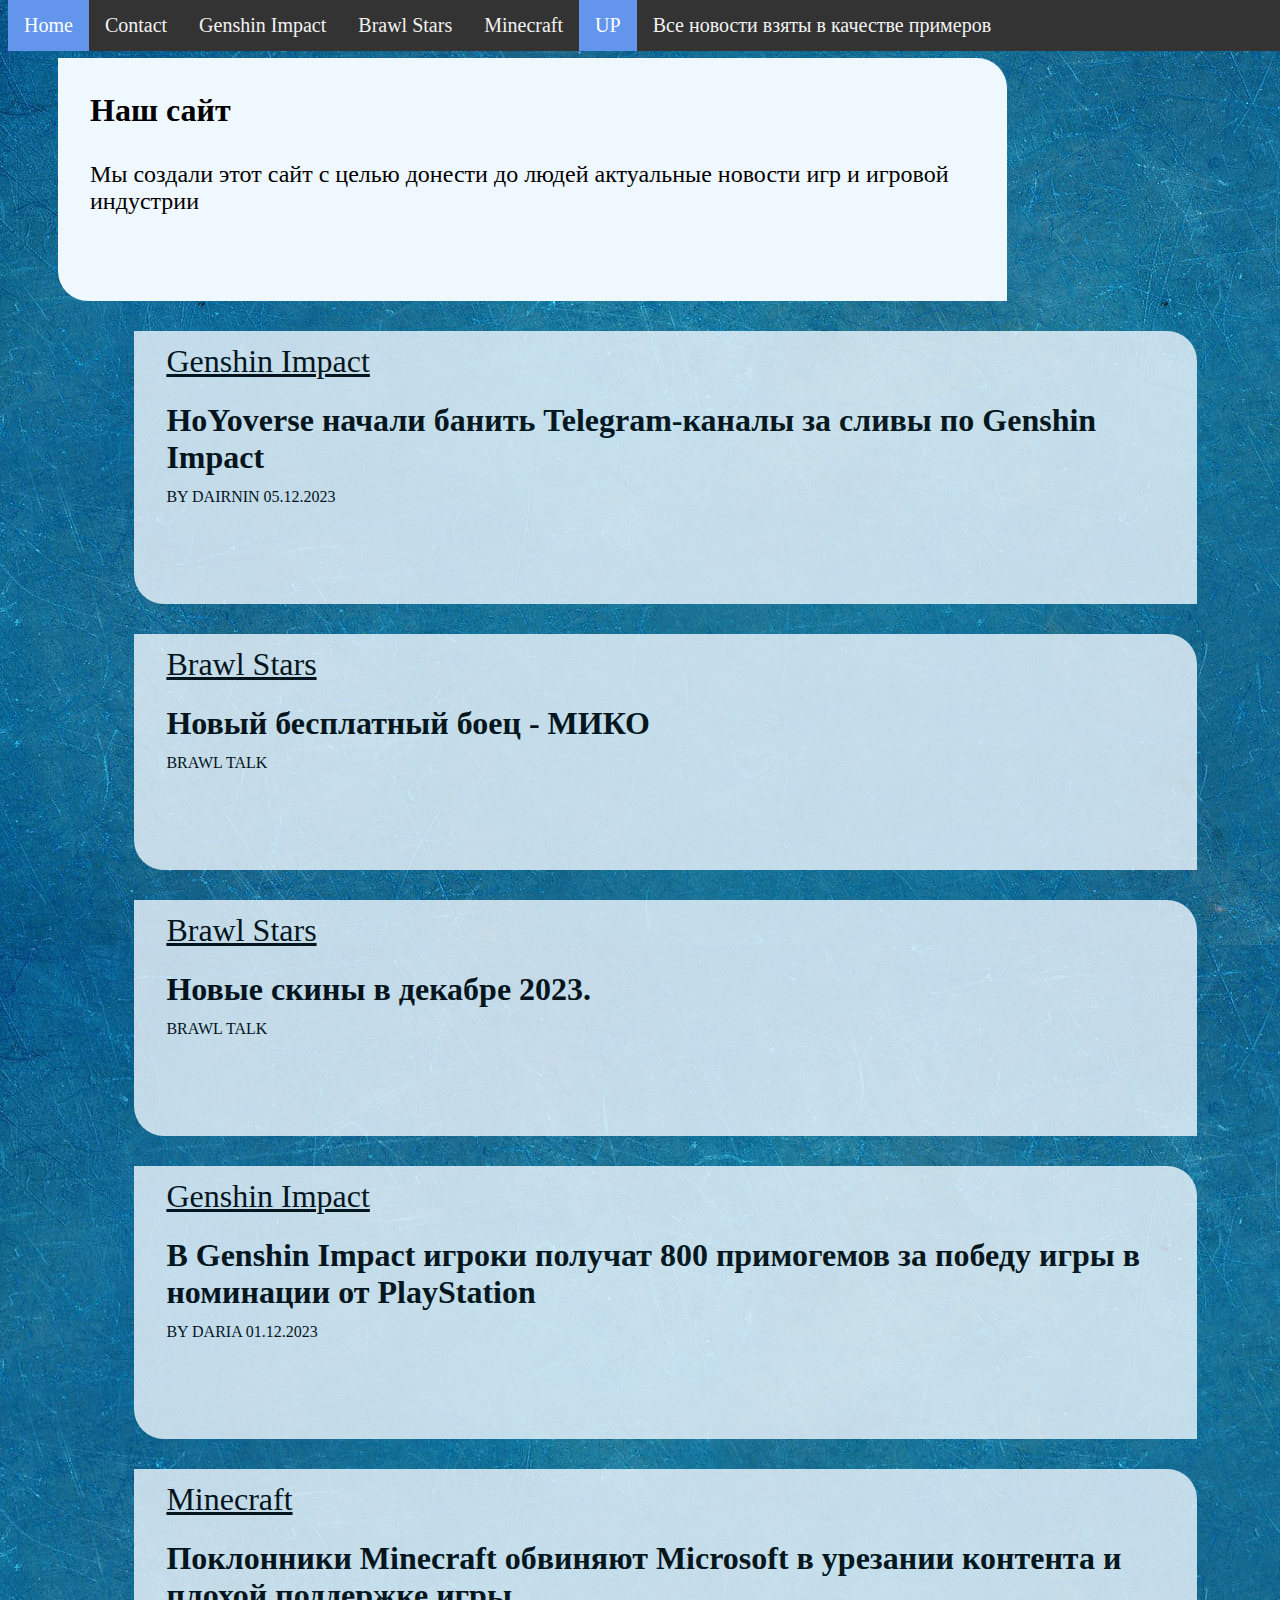
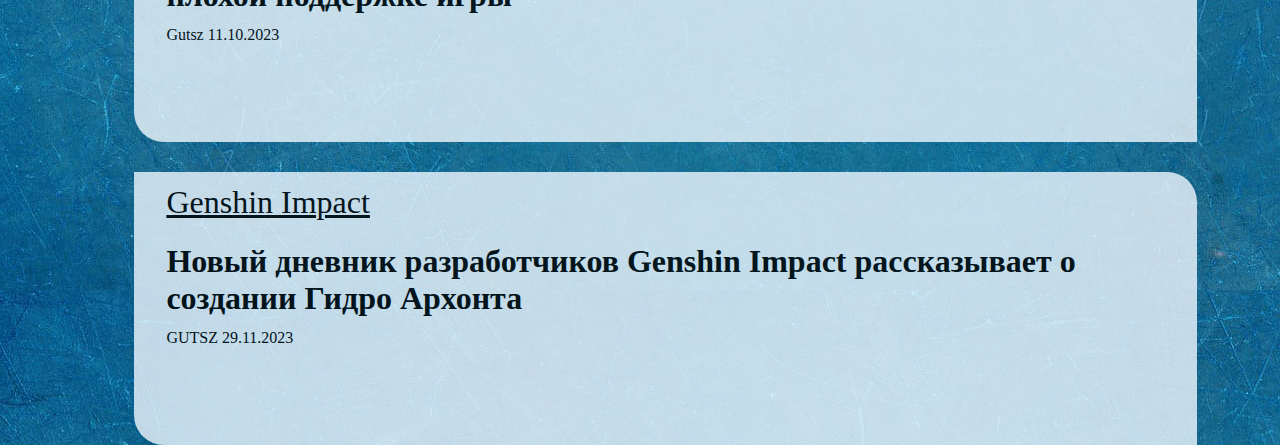
<file: index.html>
<!DOCTYPE html>
<html>
<head>
	<meta charset="utf-8">
	<meta name="viewport" content="width=device-width, initial-scale=1">
	<link rel="stylesheet" type="text/css" href="комп.css">
	<title> ЛУЧШИЙ САЙТ НОВОСТЕЙ</title>
</head>
<body background="img/background-3246124_1.jpg">
<div  class="topnav">
  <a class="active" href="index.html">Home</a>
  <a href="контакты.html">Contact</a>
  <a href="геншин.html">Genshin Impact</a>
  <a href="бравл.html">Brawl Stars</a>
  <a href="майн.html">Minecraft</a>
  <a class="active" href="#1">UP</a>
  <h class="vse">Все новости взяты в качестве примеров</h>
</div>
<div class="pr"><h3 id="1" class="text"> Наш сайт</h3>
   <p class="tx">Мы создали этот сайт с целью донести до людей актуальные новости игр и игровой индустрии </p></div>
<div class="pr1"><a class="g" href="геншин.html">Genshin Impact</a>
  <h3 class="text">HoYoverse начали банить Telegram-каналы за сливы по Genshin Impact </h3>
  <p class="tx1">BY DAIRNIN 05.12.2023 </p>
</div>
<div class="pr2"><a class="g" href="бравл.html">Brawl Stars</a>
  <h3 class="text">Новый бесплатный боец - МИКО</h3><p class="tx1">BRAWL TALK</p>
</div>
<div class="pr3"><a class="g" href="бравл.html#dec">Brawl Stars</a>
  <h3 class="text">Новые скины в декабре 2023.</h3><p class="tx1">BRAWL TALK</p>
</div>
<div class="pr10"><a class="g" href="геншин.html#8">Genshin Impact</a>
  <h3 class="text">В Genshin Impact игроки получат 800 примогемов за победу игры в номинации от PlayStation</h3><p class="tx1">BY DARIA 01.12.2023</p>
</div>
<div class="pr11"><a class="g" href="майн.html">Minecraft</a>
  <h3 class="text">Поклонники Minecraft обвиняют Microsoft в урезании контента и плохой поддержке игры </h3><p class="tx1">Gutsz 11.10.2023</p>
</div>
<div class="pr13"><a class="g" href="геншин.html#дн">Genshin Impact</a>
  <h3 class="text">Новый дневник разработчиков Genshin Impact рассказывает о создании Гидро Архонта</h3><p class="tx1">GUTSZ 29.11.2023</p>
</div>

</body>
</html>
</file>
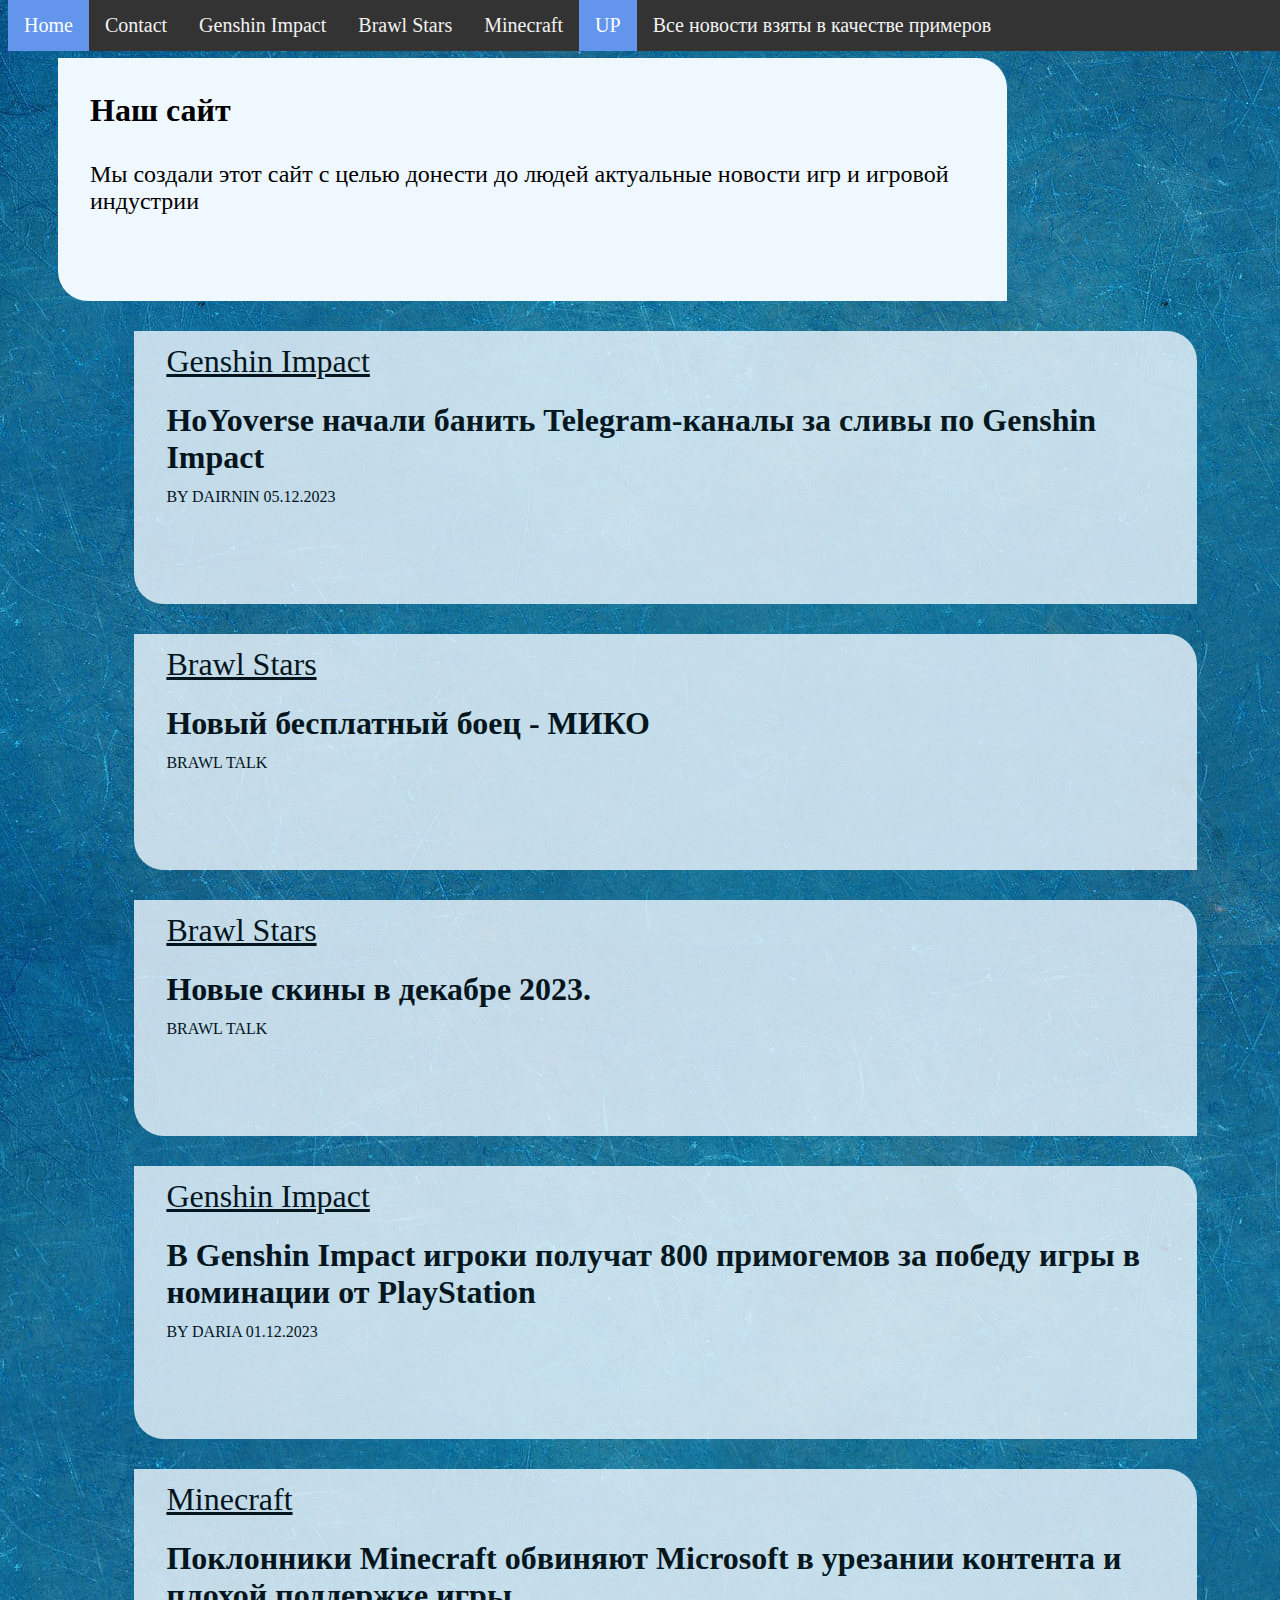
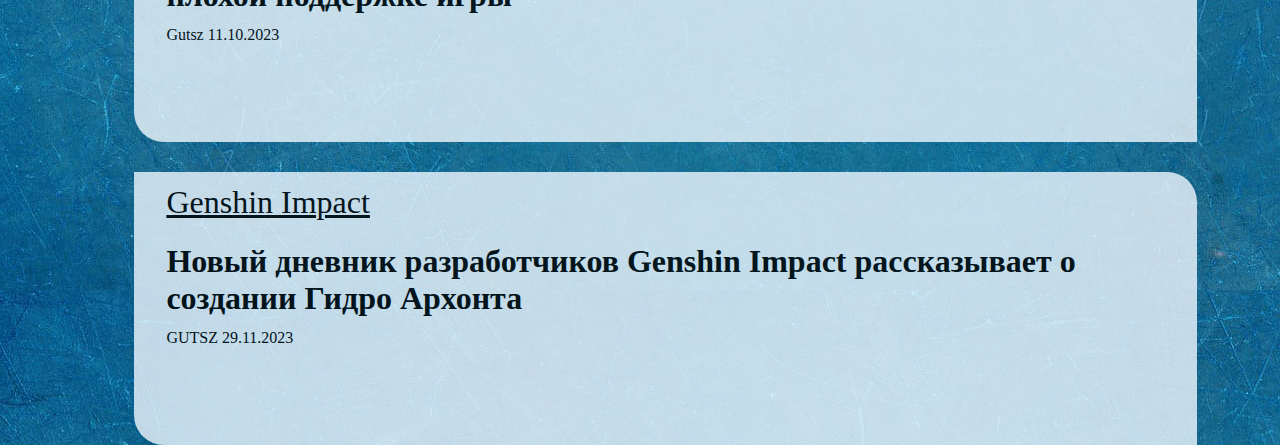
<file: News.html>
<!DOCTYPE html>
<html>
<head>
	<meta charset="utf-8">
	<meta name="viewport" content="width=device-width, initial-scale=1">
	<link rel="stylesheet" type="text/css" href="komp.css">
	<title> ЛУЧШИЙ САЙТ НОВОСТЕЙ</title>
</head>
<body background="img/background-3246124_1.jpg">
<div  class="topnav">
  <a class="active" href="News.html">Home</a>
  <a href="pages/contact.html">Contact</a>
  <a href="pages/gensh.html">Genshin Impact</a>
  <a href="pages/br.html">Brawl Stars</a>
  <a href="pages/main.html">Minecraft</a>
  <a class="active" href="#1">UP</a>
  <h class="vse">Все новости взяты в качестве примеров</h>
</div>
<div class="pr"><h3 id="1" class="text"> Наш сайт</h3>
   <p class="tx">Мы создали этот сайт с целью донести до людей актуальные новости игр и игровой индустрии </p></div>
<div class="pr1"><a class="g" href="pages/gensh.html">Genshin Impact</a>
  <h3 class="text">HoYoverse начали банить Telegram-каналы за сливы по Genshin Impact </h3>
  <p class="tx1">BY DAIRNIN 05.12.2023 </p>
</div>
<div class="pr2"><a class="g" href="pages/br.html">Brawl Stars</a>
  <h3 class="text">Новый бесплатный боец - МИКО</h3><p class="tx1">BRAWL TALK</p>
</div>
<div class="pr3"><a class="g" href="pages/br.html#dec">Brawl Stars</a>
  <h3 class="text">Новые скины в декабре 2023.</h3><p class="tx1">BRAWL TALK</p>
</div>
<div class="pr10"><a class="g" href="pages/gensh.html#8">Genshin Impact</a>
  <h3 class="text">В Genshin Impact игроки получат 800 примогемов за победу игры в номинации от PlayStation</h3><p class="tx1">BY DARIA 01.12.2023</p>
</div>
<div class="pr11"><a class="g" href="pages/main.html">Minecraft</a>
  <h3 class="text">Поклонники Minecraft обвиняют Microsoft в урезании контента и плохой поддержке игры </h3><p class="tx1">Gutsz 11.10.2023</p>
</div>
<div class="pr13"><a class="g" href="pages/gensh.html#дн">Genshin Impact</a>
  <h3 class="text">Новый дневник разработчиков Genshin Impact рассказывает о создании Гидро Архонта</h3><p class="tx1">GUTSZ 29.11.2023</p>
</div>

</body>
</html>
</file>
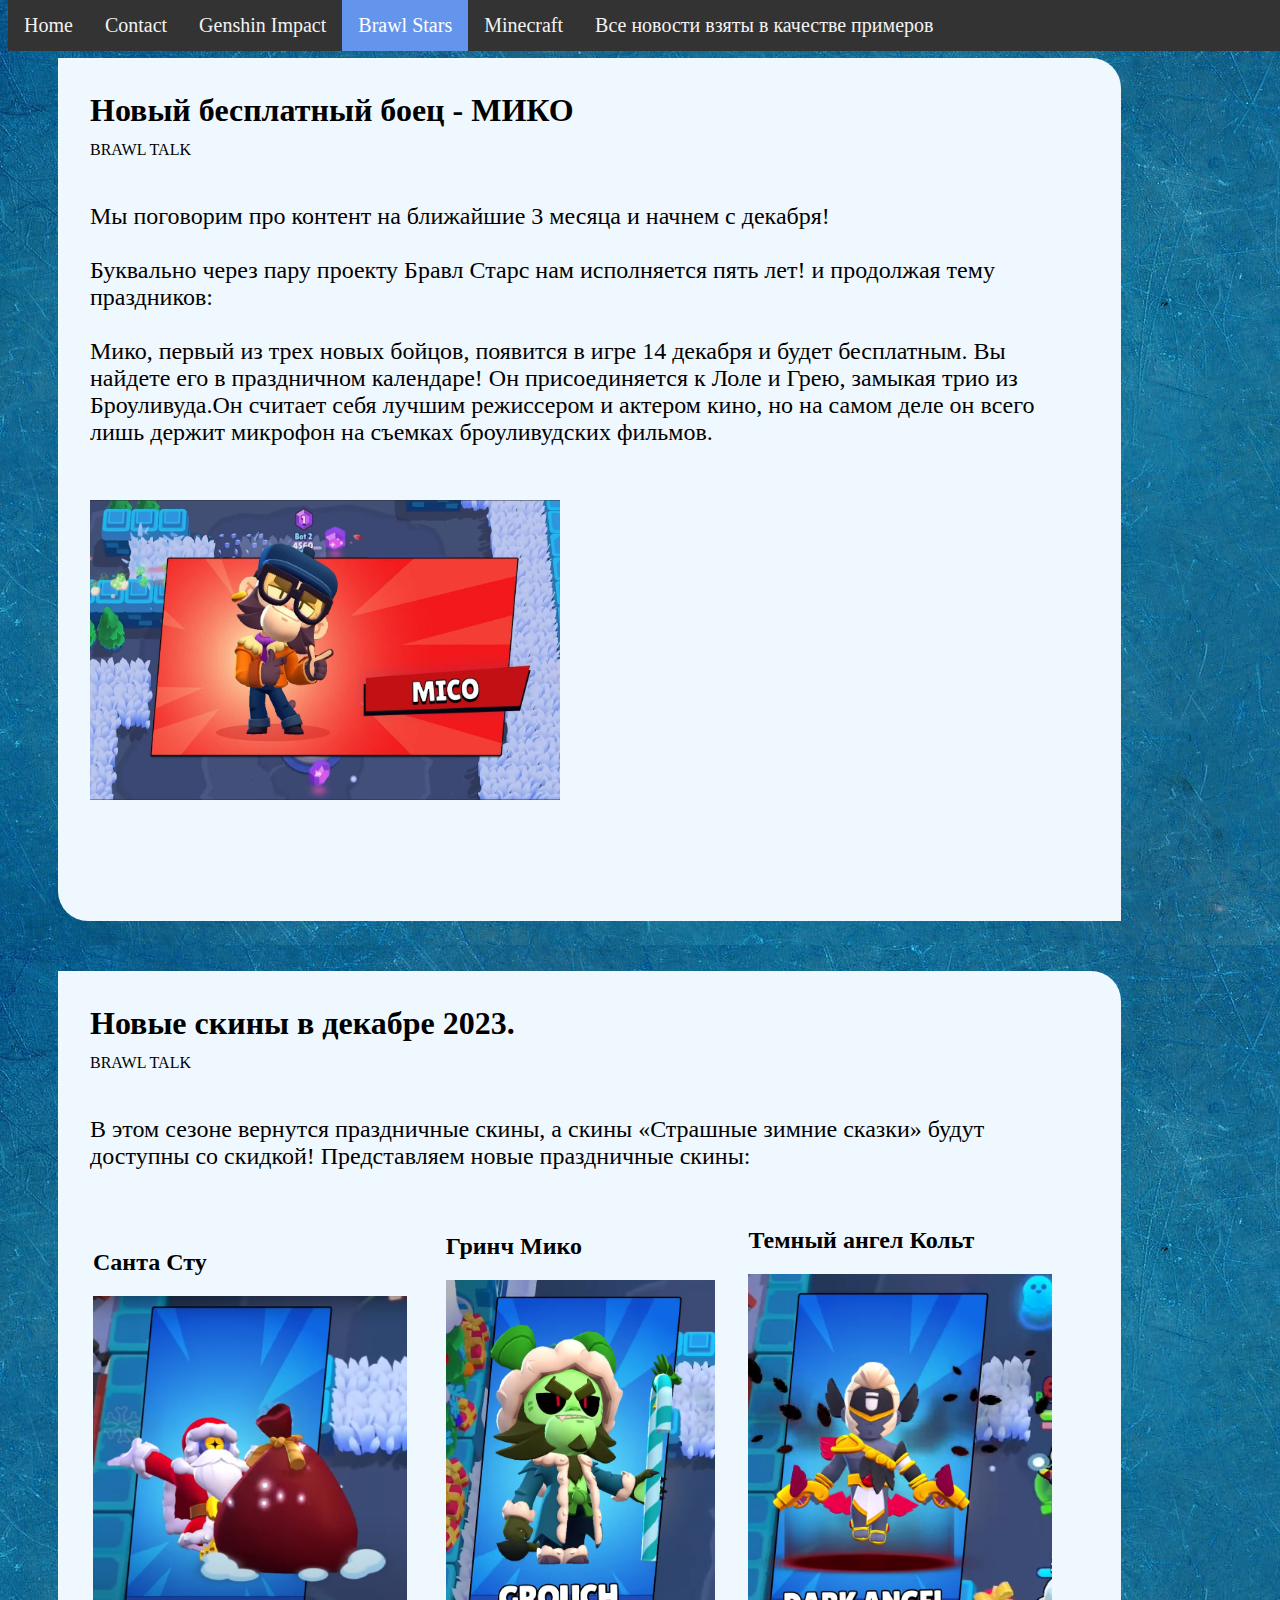
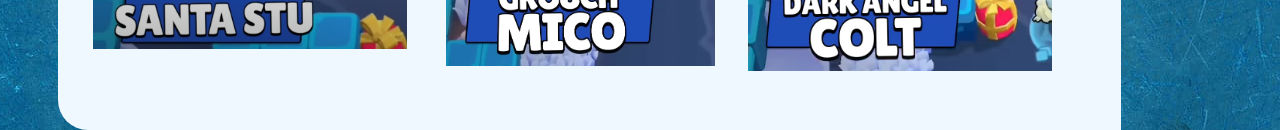
<file: бравл.html>
<html>
<head>
	<meta charset="utf-8">
	<meta name="viewport" content="width=device-width, initial-scale=1">
	<link rel="stylesheet" type="text/css" href="комп.css">
	<title> ЛУЧШИЙ САЙТ НОВОСТЕЙ. БРАВЛ СТАРС</title>
</head>
<body background="img/background-3246124_1.jpg">
<div class="topnav">
  <a href="index.html">Home</a>
  <a href="контакты.html">Contact</a>
  <a  href="геншин.html">Genshin Impact</a>
  <a  class="active" href="бравл.html">Brawl Stars</a>
  <a href="майн.html">Minecraft</a>
  <h class="vse">Все новости взяты в качестве примеров</h>
</div>
<div class="pr5"><h3 class="text"> Новый бесплатный боец - МИКО </h3> <p class="tx1">BRAWL TALK </p> <p class="tx">Мы поговорим про контент на ближайшие 3 месяца и начнем с декабря!<br><br>
Буквально через пару проекту Бравл Старс нам исполняется пять лет! и продолжая тему праздников:<br><br>
Мико, первый из трех новых бойцов, появится в игре 14 декабря и будет бесплатным. Вы найдете его в праздничном календаре! Он присоединяется к Лоле и Грею, замыкая трио из Броуливуда.Он считает себя лучшим режиссером и актером кино, но на самом деле он всего лишь держит микрофон на съемках броуливудских фильмов.</p>
<img src="img/Безымянный.png" width="470" height="300">
<div class="pr6"> </div>
<p class="tx"></p> </div>
<div class="pr8"><h3 id="dec" class="text"> Новые скины в декабре 2023. </h3> <p class="tx1">BRAWL TALK </p> <p class="tx">В этом сезоне вернутся праздничные скины, а скины «Страшные зимние сказки» будут доступны со скидкой!
Представляем новые праздничные скины:
<div class="ta">
    <table class="raz">
   <tr>
    <td ><p style="text-align: center;"><h2> Санта Сту</h2></p>
    <img class="w" src="img/санта сус.png"> </td>
    <td><p style="text-align: center;"><h2> Гринч Мико </h2></p>
      <img class="w" src="img/мо.png" ></td>
    <td><p style="text-align: center;"><h2> Темный ангел Кольт </h2></p>
      <img class="w" src="img/мо1.png" ></td>
   </tr>
 </table>
</div>
<p class="tx"></p> </div>
</file>
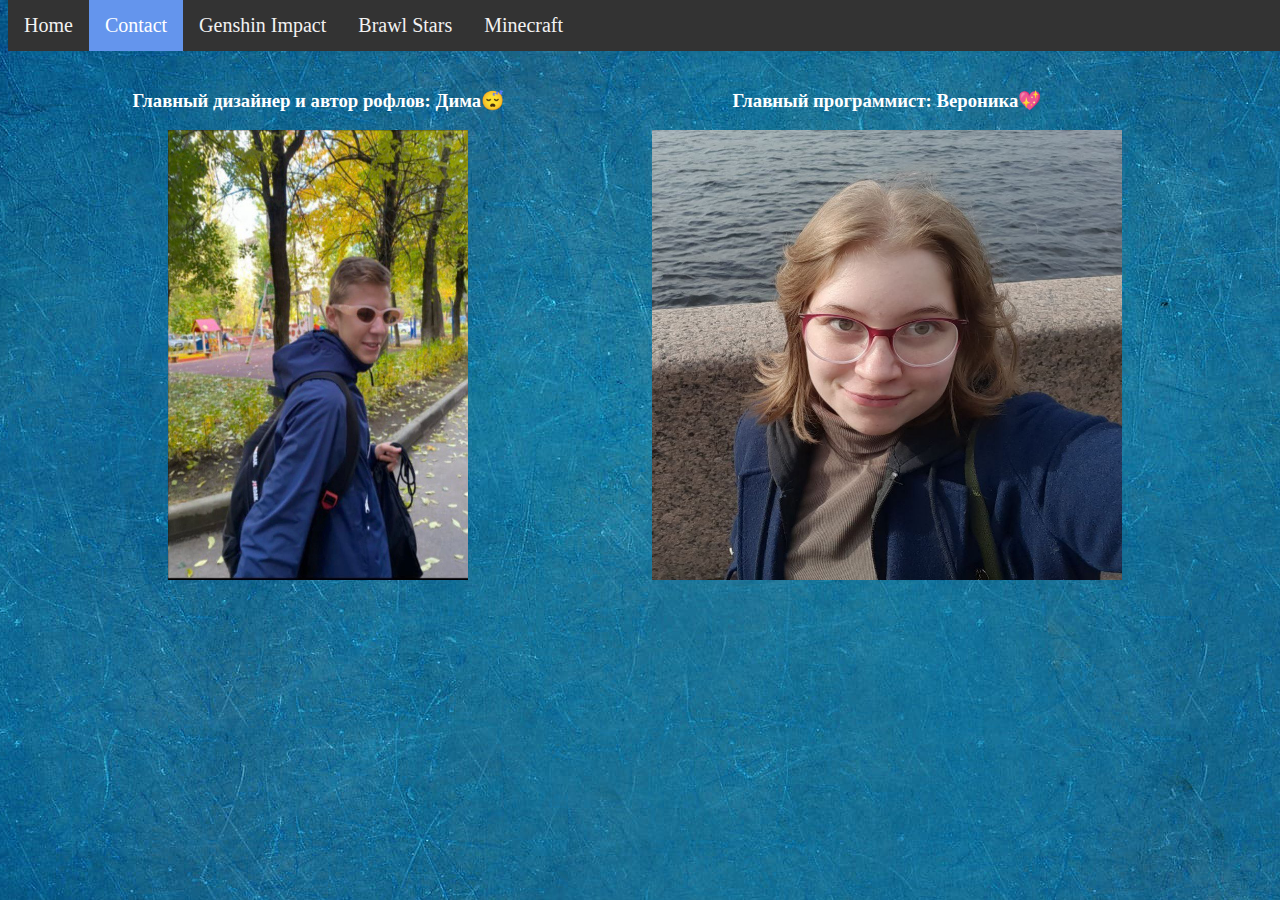
<file: контакты.html>
<!DOCTYPE html>
<html>
<head>
	<meta charset="utf-8">
	<meta name="viewport" content="width=device-width, initial-scale=1">
	<link rel="stylesheet" type="text/css" href="комп.css">
	<title></title>
  <style>
   table {    width: 1500px; 
        margin: auto; /* Выравниваем таблицу по центру окна  */
            empty-cells: hide; /* Прячем пустые ячейки */
    padding: 60px; /* Поля в ячейках */ 
   }
  </style>
</head>
<body background="img/background-3246124_1.jpg">
  <div class="topnav">
  <a href="index.html">Home</a>
  <a class="active" href="контакты.html">Contact</a>
  <a class="Genshin" href="геншин.html">Genshin Impact</a>
  <a href="бравл.html">Brawl Stars</a>
  <a href="майн.html">Minecraft</a>
</div>
<div class="таблица">
    <table class="raz">
   <tr>
    <th><p style="text-align: center;"><h3> Главный дизайнер и автор рофлов: Дима😴</h3></p>
    <img src="img/дима.jpeg" width="300", height="450"> </td><td> </td>
    <th><h3> Главный программист: Вероника💖</h3>
      <img src="img/вероника.jpeg" width="470", height="450"></th><td> </td><td> </td>
   </tr>
 </table>
</div>

</body>
</html>
</file>
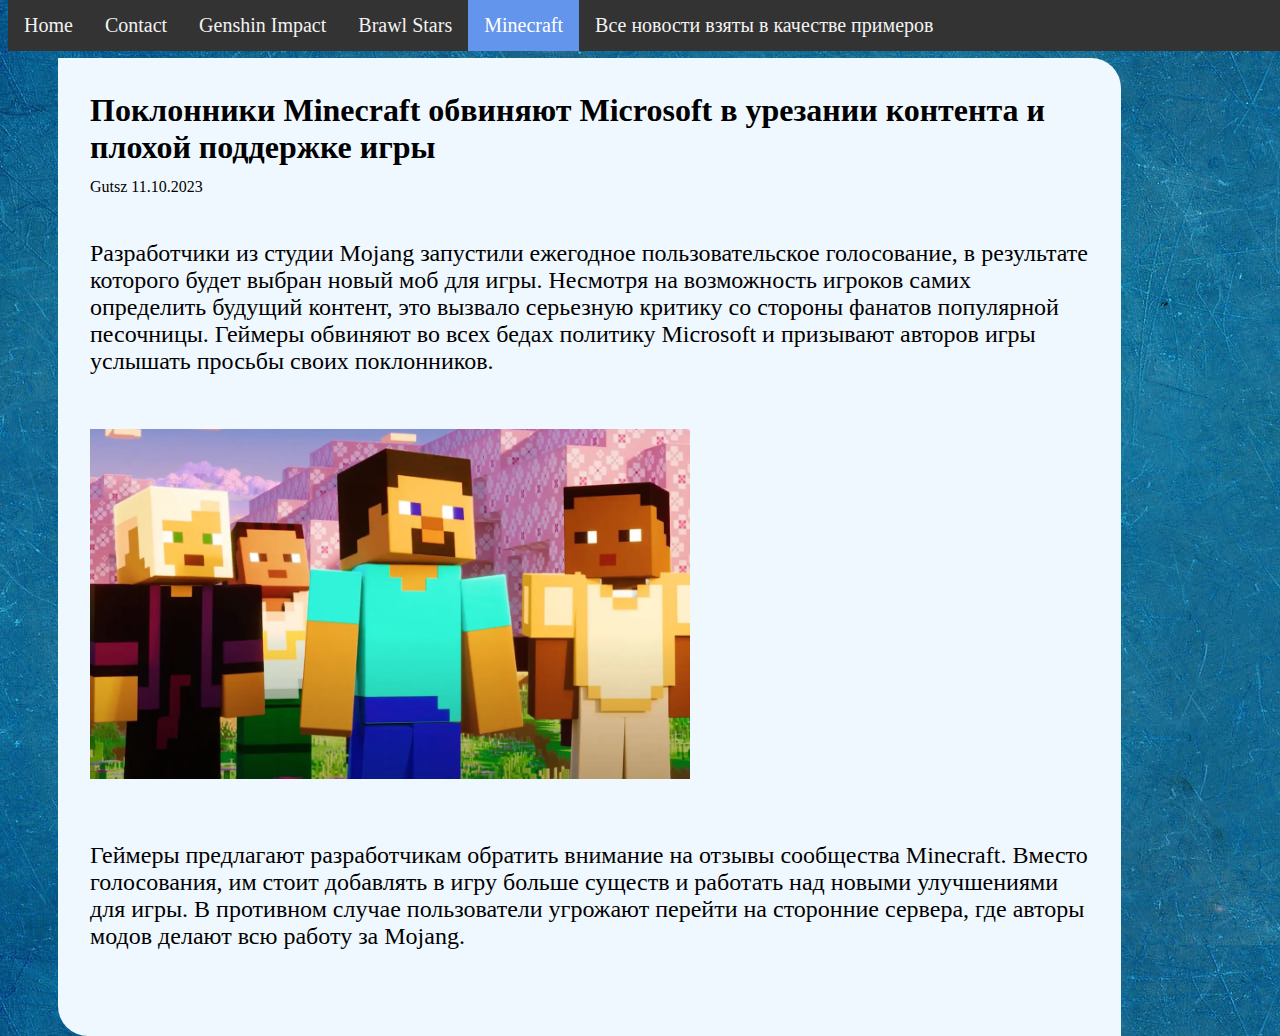
<file: майн.html>
<!DOCTYPE html>
<html>
<head>
	<meta charset="utf-8">
	<meta name="viewport" content="width=device-width, initial-scale=1">
	<link rel="stylesheet" type="text/css" href="комп.css">
	<title> ЛУЧШИЙ САЙТ НОВОСТЕЙ. МАЙНКРАФТ</title>
</head>
<body background="img/background-3246124_1.jpg">
<div class="topnav">
  <a href="index.html">Home</a>
  <a href="контакты.html">Contact</a>
  <a class="Genshin" href="геншин.html">Genshin Impact</a>
  <a href="бравл.html">Brawl Stars</a>
  <a class="active" href="майн.html">Minecraft</a>
  <h class="vse">Все новости взяты в качестве примеров</h>
</div>
<div class="pr5"><h3 class="text"> Поклонники Minecraft обвиняют Microsoft в урезании контента и плохой поддержке игры </h3>
   <p class="tx1">Gutsz 11.10.2023 </p> 
   <p class="tx">Разработчики из студии Mojang запустили ежегодное пользовательское голосование, в результате которого будет выбран новый моб для игры.
     Несмотря на возможность игроков самих определить будущий контент, это вызвало серьезную критику со стороны фанатов популярной песочницы. 
     Геймеры обвиняют во всех бедах политику Microsoft и призывают авторов игры услышать просьбы своих поклонников.</p>
<img src="img/майнкр.png" width="600" height="350">
<div class="pr6"> </div>
<p class="tx">Геймеры предлагают разработчикам обратить внимание на отзывы сообщества Minecraft.
   Вместо голосования, им стоит добавлять в игру больше существ и работать над новыми улучшениями для игры. 
   В противном случае пользователи угрожают перейти на сторонние сервера, где авторы модов делают всю работу за Mojang.</p>
</file>
<file: комп.css>
/* Размеры и положение элемента навигации */
.topnav {position: fixed;  
top: 0;  
z-index: 100;  
width: 100%;  
    background-color: #333;
    overflow: hidden;
}

/* Стиль ссылок внутри элемента навигации */
.topnav a {
    float: left;
    color: #f2f2f2;
    text-align: center;
    padding: 14px 16px;
    text-decoration: none;
    font-size: 20px;
}

/* Изменение цвета ссылок при наведении */
.topnav a:hover {
    background-color: #ddd;
    color: black;
}

/* Цвет для обозначение открытой страницы */
.topnav a.active {
    background-color: #6495ED   ;
    color: white;
}

.dima img {
   float: left;
   padding: 0 20px 20px 0;
}

.дима {margin-top: 10%}
.вероника {margin-top: -8.5%}

/* Значения цвета, расположения и размеров для текстов и заголовков */
h3 {color: white;}
.text {color: black;
font-size: xx-large;
position: relative;
top: -30px;}
.tx {color: black;
font-size: x-large;
position: relative;
top: -30px;}

/* Создание прямоугольника для описания */
.pr{background: #F0F8FF; /* Цвет прямоугольника */
    max-width: 70%; /* Значение ширины */
    padding: 2em; /* Отступ для текста внутри прямоугольника*/
    border-radius: 0 30px; /* Значения закругления уголов */
    /* Расположение на странице */
    position: relative; 
    top: 50px;
    left: 50px;
}

.g {color: black;
font-size: xx-large;
position: relative;
top: -20px;}
.tx1 {color: black;
position: relative;
top: -50px;}


.pr1{background: #F0F8FF;
    padding: 2em;
    max-width: 79%;
    height: auto;
    border-radius: 0 30px;
    position: relative;
    top: 80px;
    left: 10%;
    opacity: 0.8; /* Параметр прозрачности */
}


.pr2{background: #F0F8FF;
    padding: 2em;
    max-width: 79%;
    height: auto;
    border-radius: 0 30px;
    position: relative;
    top: 110px; 
    left: 10%;
    opacity: 0.8;
 }
.pr3{background: #F0F8FF;
    padding: 2em;
    max-width: 79%;
    height: auto;
    border-radius: 0 30px;
    position: relative;
    top: 140px;
    left: 10%;
    opacity: 0.8;
        }
.pr4{background: #F0F8FF;
    padding: 2em;
    max-width: 79%;
    height: auto;
    border-radius: 0 30px;
    position: relative;
top: 50px;
left: 50px;
}

.pr5{background: #F0F8FF;
    padding: 2em;
    max-width: 79%;
    height: auto;
    border-radius: 0 30px;
    position: relative;
    top: 50px;
    left: 50px;
}  
.pr6{background: #F0F8FF;
    padding: 2em;
    max-width: 79%;
    height: 1px;
    border-radius: 0 30px;
    position: relative;
    top: 10px;
    left: 50px;
}  


.pr7{background: #F0F8FF;
    padding: 2em;
    max-width: 79%;
    height: auto;
    border-radius: 0 30px;
    position: relative;
top: 100px; 
left: 50px;
    }  
 .pr8{background: #F0F8FF;
    padding: 2em;
    max-width: 79%;
    height: auto;
    border-radius: 0 30px;
    position: relative;
top: 100px;
left: 50px;
    }  
 .pr9{background: #F0F8FF;
    padding: 2em;
    max-width: 79%;
    height: 1px;
    border-radius: 0 30px;
    position: relative;
top: 5px; 
left: 50px;
    }  

 .pr10{background: #F0F8FF;
    padding: 2em;
    max-width: 79%;
    height: auto;
    border-radius: 0 30px;
    position: relative;
    top: 170px; 
    left: 10%;
    opacity: 0.8;
        }
 .pr11{background: #F0F8FF;
    padding: 2em;
    max-width: 79%;
    height: auto;
    border-radius: 0 30px;
    position: relative;
    top: 200px;
    left: 10%;
    opacity: 0.8;
        }
 .pr12{background: #F0F8FF;
    padding: 2em;
    max-width: 79%;
    height: auto;
    border-radius: 0 30px;
    position: relative;
top: 170px; 
left: 50px;
    }  
 .pr13{background: #F0F8FF;
    padding: 2em;
    max-width: 79%;
    height: auto;
    border-radius: 0 30px;
    position: relative;
    top:230px; 
    left: 10%;
    opacity: 0.8;
        }  


.p1 {font-size: xx-large}
.topnav h {
    float: left;
    color: #f2f2f2;
    text-align: center;
    text-align: right;
    padding: 14px 16px;
    text-decoration: none;
    font-size: 20px;
}

.raz {width: 100%;}
.w {width:90%;
    text-align: center;}
</file>
<file: komp.css>
/* Размеры и положение элемента навигации */
.topnav {position: fixed;  
top: 0;  
z-index: 100;  
width: 100%;  
    background-color: #333;
    overflow: hidden;
}

/* Стиль ссылок внутри элемента навигации */
.topnav a {
    float: left;
    color: #f2f2f2;
    text-align: center;
    padding: 14px 16px;
    text-decoration: none;
    font-size: 20px;
}

/* Изменение цвета ссылок при наведении */
.topnav a:hover {
    background-color: #ddd;
    color: black;
}

/* Цвет для обозначение открытой страницы */
.topnav a.active {
    background-color: #6495ED   ;
    color: white;
}

.dima img {
   float: left;
   padding: 0 20px 20px 0;
}

.дима {margin-top: 10%}
.вероника {margin-top: -8.5%}

/* Значения цвета, расположения и размеров для текстов и заголовков */
h3 {color: white;}
.text {color: black;
font-size: xx-large;
position: relative;
top: -30px;}
.tx {color: black;
font-size: x-large;
position: relative;
top: -30px;}

/* Создание прямоугольника для описания */
.pr{background: #F0F8FF; /* Цвет прямоугольника */
    max-width: 70%; /* Значение ширины */
    padding: 2em; /* Отступ для текста внутри прямоугольника*/
    border-radius: 0 30px; /* Значения закругления уголов */
    /* Расположение на странице */
    position: relative; 
    top: 50px;
    left: 50px;
}

.g {color: black;
font-size: xx-large;
position: relative;
top: -20px;}
.tx1 {color: black;
position: relative;
top: -50px;}


.pr1{background: #F0F8FF;
    padding: 2em;
    max-width: 79%;
    height: auto;
    border-radius: 0 30px;
    position: relative;
    top: 80px;
    left: 10%;
    opacity: 0.8; /* Параметр прозрачности */
}


.pr2{background: #F0F8FF;
    padding: 2em;
    max-width: 79%;
    height: auto;
    border-radius: 0 30px;
    position: relative;
    top: 110px; 
    left: 10%;
    opacity: 0.8;
 }
.pr3{background: #F0F8FF;
    padding: 2em;
    max-width: 79%;
    height: auto;
    border-radius: 0 30px;
    position: relative;
    top: 140px;
    left: 10%;
    opacity: 0.8;
        }
.pr4{background: #F0F8FF;
    padding: 2em;
    max-width: 79%;
    height: auto;
    border-radius: 0 30px;
    position: relative;
top: 50px;
left: 50px;
}

.pr5{background: #F0F8FF;
    padding: 2em;
    max-width: 79%;
    height: auto;
    border-radius: 0 30px;
    position: relative;
    top: 50px;
    left: 50px;
}  
.pr6{background: #F0F8FF;
    padding: 2em;
    max-width: 79%;
    height: 1px;
    border-radius: 0 30px;
    position: relative;
    top: 10px;
    left: 50px;
}  


.pr7{background: #F0F8FF;
    padding: 2em;
    max-width: 79%;
    height: auto;
    border-radius: 0 30px;
    position: relative;
top: 100px; 
left: 50px;
    }  
 .pr8{background: #F0F8FF;
    padding: 2em;
    max-width: 79%;
    height: auto;
    border-radius: 0 30px;
    position: relative;
top: 100px;
left: 50px;
    }  
 .pr9{background: #F0F8FF;
    padding: 2em;
    max-width: 79%;
    height: 1px;
    border-radius: 0 30px;
    position: relative;
top: 5px; 
left: 50px;
    }  

 .pr10{background: #F0F8FF;
    padding: 2em;
    max-width: 79%;
    height: auto;
    border-radius: 0 30px;
    position: relative;
    top: 170px; 
    left: 10%;
    opacity: 0.8;
        }
 .pr11{background: #F0F8FF;
    padding: 2em;
    max-width: 79%;
    height: auto;
    border-radius: 0 30px;
    position: relative;
    top: 200px;
    left: 10%;
    opacity: 0.8;
        }
 .pr12{background: #F0F8FF;
    padding: 2em;
    max-width: 79%;
    height: auto;
    border-radius: 0 30px;
    position: relative;
top: 170px; 
left: 50px;
    }  
 .pr13{background: #F0F8FF;
    padding: 2em;
    max-width: 79%;
    height: auto;
    border-radius: 0 30px;
    position: relative;
    top:230px; 
    left: 10%;
    opacity: 0.8;
        }  


.p1 {font-size: xx-large}
.topnav h {
    float: left;
    color: #f2f2f2;
    text-align: center;
    text-align: right;
    padding: 14px 16px;
    text-decoration: none;
    font-size: 20px;
}

.raz {width: 100%;}
.w {width:90%;
    text-align: center;}
</file>
